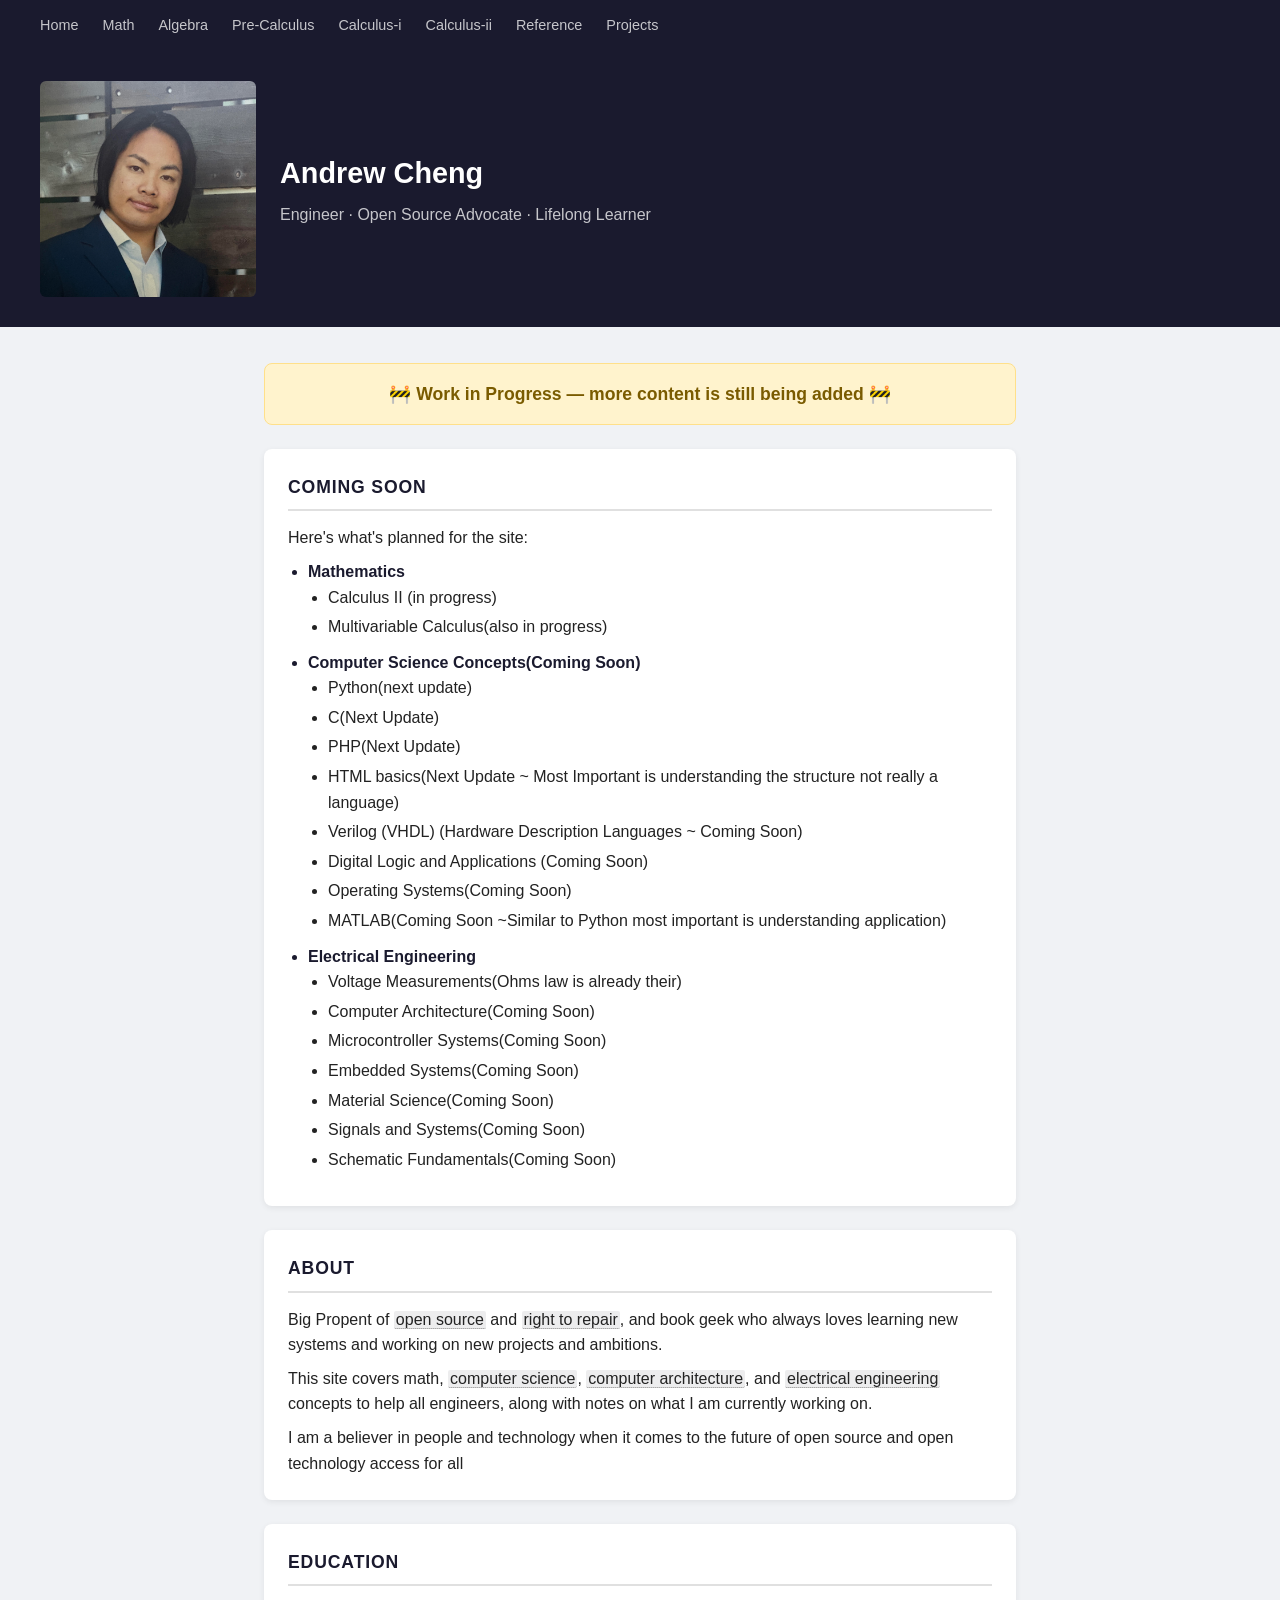
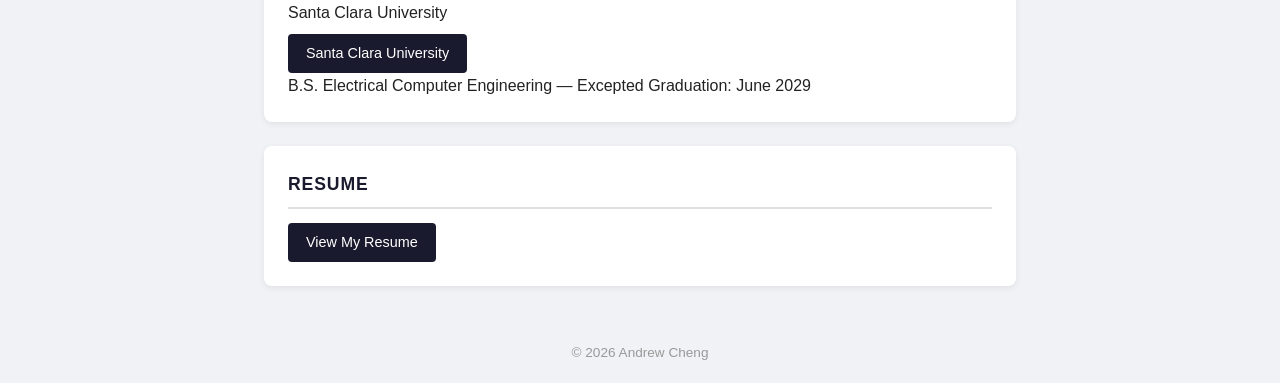
<file: index.html>
<!DOCTYPE html>
<html lang="en-US">

<head>
    <meta charset="utf-8"/>
    <meta name="viewport" content="width=device-width"/>
    <title>Andrew Cheng Professional and Academic Reference Page</title>
    <link rel="stylesheet" href="style.css">
</head>

<body>

    <nav class="nav">
        <a href="index.html">Home</a>
        <a href="math.html">Math</a>
        <a href="algebra.html">Algebra</a>
        <a href="precalculus.html">Pre-Calculus</a>
        <a href="calculus-i.html">Calculus-i</a>
        <a href="calculus-ii.html">Calculus-ii</a>
        <a href="reference.html">Reference</a>
        <a href="Projects.html">Projects</a>
    </nav>

    <header>
        <img src="unnamed (1).jpg" alt="Andrew Cheng" class="profile-pic">
        <div class="header-text">
            <h1>Andrew Cheng</h1>
            <p class="tagline">Engineer · Open Source Advocate · Lifelong Learner</p>
        </div>
    </header>

    <main>

        <div class="wip-banner">🚧 Work in Progress — more content is still being added 🚧</div>

        <section>
            <h2>Coming Soon</h2>
            <p>Here's what's planned for the site:</p>
            <ul class="roadmap-list">
                <li><strong>Mathematics</strong>
                    <ul>
                        <li>Calculus II (in progress)</li>
                        <li>Multivariable Calculus(also in progress)</li>
                    </ul>
                </li>
                <li><strong>Computer Science Concepts(Coming Soon)</strong>
                    <ul>
                        <li>Python(next update)</li>
                        <li>C(Next Update)</li>
                        <li>PHP(Next Update)</li>
                        <li>HTML basics(Next Update ~ Most Important is understanding the structure
                            not really a language)</li>
                    <li>Verilog (VHDL) (Hardware Description Languages ~ Coming Soon)</li>
                        <li>Digital Logic and Applications (Coming Soon)</li>
                        <li>Operating Systems(Coming Soon)</li>
                    <li>MATLAB(Coming Soon ~Similar to Python most important is understanding application)</li>
                    </ul>
                </li>
                <li><strong>Electrical Engineering</strong>
                    <ul>
                        <li>Voltage Measurements(Ohms law is already their)</li>
                        <li>Computer Architecture(Coming Soon)</li>
                        <li>Microcontroller Systems(Coming Soon)</li>
                        <li>Embedded Systems(Coming Soon)</li>
                        <li>Material Science(Coming Soon)</li>
                        <li>Signals and Systems(Coming Soon)</li>
                        <li>Schematic Fundamentals(Coming Soon)</li>
                    </ul>
                </li>
            </ul>
        </section>

        <section>
            <h2>About</h2>
            <p>Big Propent of <a href="https://en.wikipedia.org/wiki/Open_source" class="term-link">open source</a> and <a href="https://en.wikipedia.org/wiki/Right_to_repair" class="term-link">right to repair</a>, and book geek who always loves learning new systems and working on new projects and ambitions.</p>
            <p>This site covers math, <a href="https://en.wikipedia.org/wiki/Computer_science" class="term-link">computer science</a>, <a href="https://en.wikipedia.org/wiki/Computer_architecture" class="term-link">computer architecture</a>, and <a href="https://en.wikipedia.org/wiki/Electrical_engineering" class="term-link">electrical engineering</a> concepts to help all engineers, along with notes on what I am currently working on.</p>
            <p>I am a believer in people and technology when it comes to the future of open source and open technology access for all </p>
        </section>

        <section>
            <h2>Education</h2>
            <p>Santa Clara University</p>
            <a href="https://www.scu.edu/engineering/academic-programs/department-of-electrical-engineering/" target ="_blank">Santa Clara University</a> 
            <p> B.S. Electrical Computer Engineering &mdash; Excepted Graduation: June 2029</p>
        </section>

        <section>
            <h2>Resume</h2>
            <a href="Andrew_Cheng_Resume.pdf" target="_blank">View My Resume</a>
        </section>

    </main>

    <footer>
        <p>&copy; 2026 Andrew Cheng</p>
    </footer>

</body>
</html>
</file>
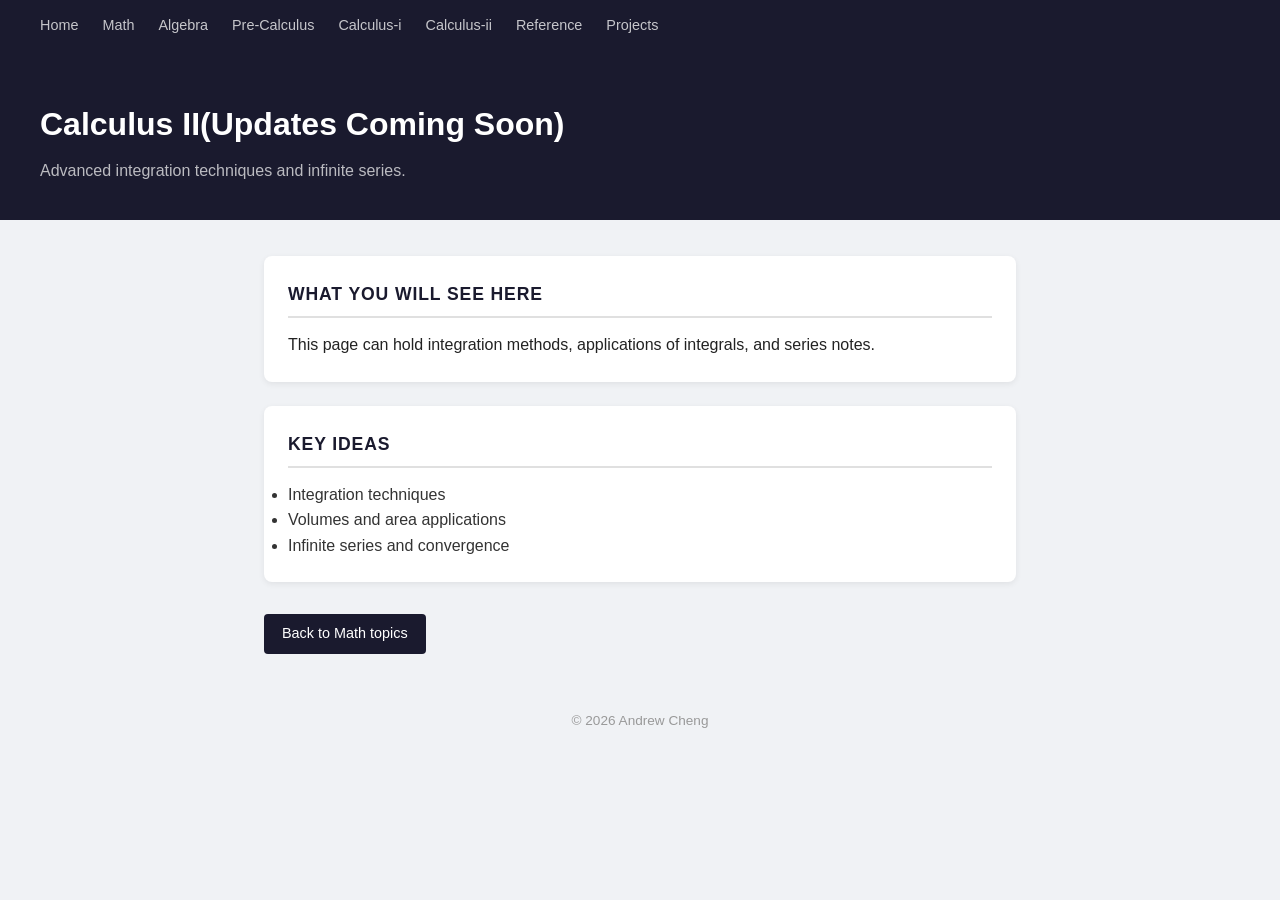
<file: calculus-ii.html>
<!DOCTYPE html>
<html lang="en-US">
<head>
    <meta charset="utf-8"/>
    <meta name="viewport" content="width=device-width"/>
    <title>Calculus II</title>
    <link rel="stylesheet" href="style.css">
</head>
<body>
    <nav class="nav">
        <a href="index.html">Home</a>
        <a href="math.html">Math</a>
        <a href="algebra.html">Algebra</a>
        <a href="precalculus.html">Pre-Calculus</a>
        <a href="calculus-i.html">Calculus-i</a>
        <a href="calculus-ii.html">Calculus-ii</a>
        <a href="reference.html">Reference</a>
        <a href="Projects.html">Projects</a>
    </nav>

    <div class="page-hero">
        <h1>Calculus II(Updates Coming Soon)</h1>
        <p>Advanced integration techniques and infinite series.</p>
    </div>

    <main>
        <section>
            <h2>What you will see here</h2>
            <p>This page can hold integration methods, applications of integrals, and series notes.</p>
        </section>

        <section>
            <h2>Key ideas</h2>
            <ul>
                <li>Integration techniques</li>
                <li>Volumes and area applications</li>
                <li>Infinite series and convergence</li>
            </ul>
        </section>

        <a href="math.html" class="back-link">Back to Math topics</a>
    </main>

    <footer>
        <p>&copy; 2026 Andrew Cheng</p>
    </footer>
</body>
</html>
</file>
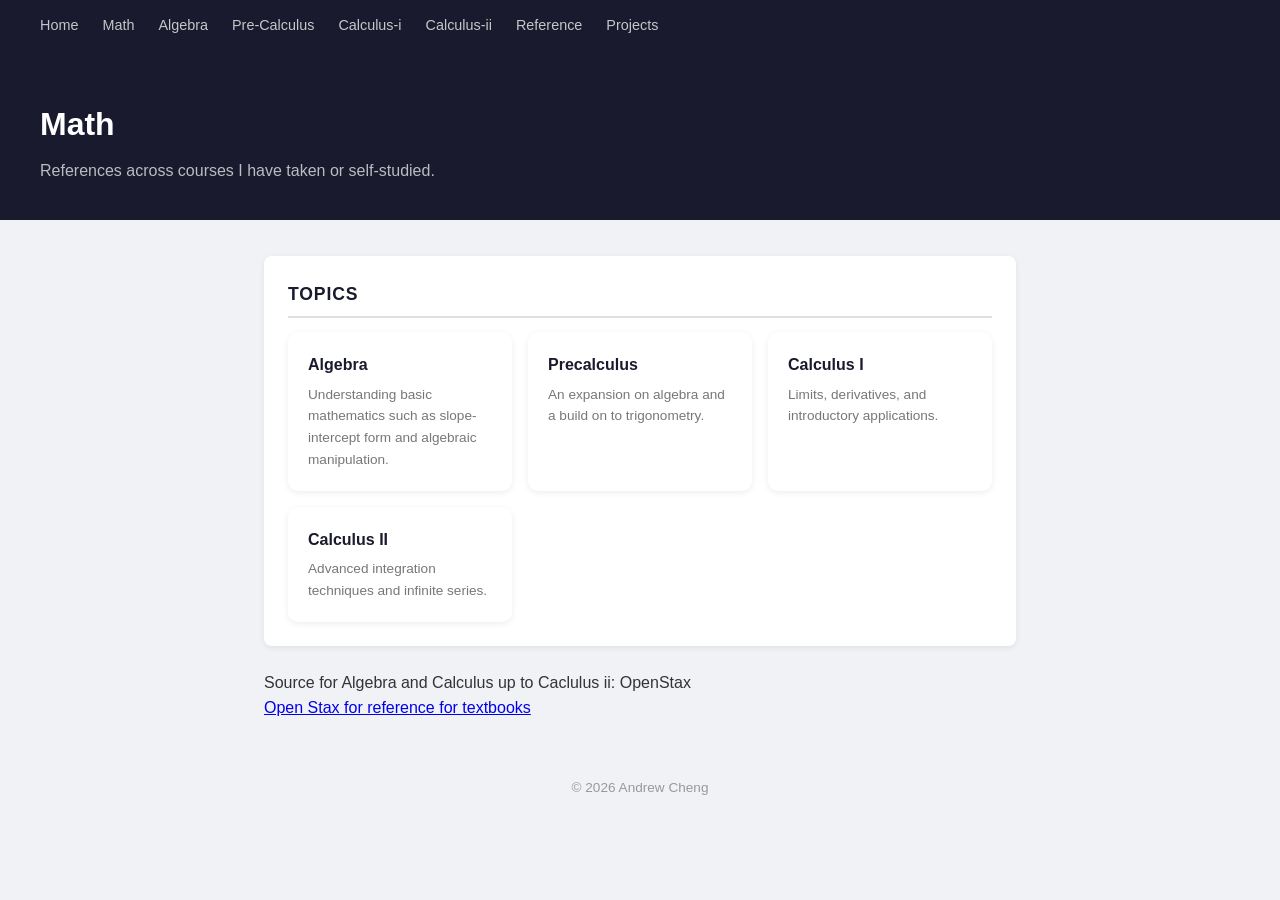
<file: math.html>
<!DOCTYPE html>
<html lang="en-US">

<head>
    <meta charset="utf-8"/>
    <meta name="viewposrt" content="width=device-width"/>
    <title>Math </title>
    <link rel="stylesheet" href="style.css">
</head>

<body>

    <nav class="nav">
        <a href="index.html">Home</a>
        <a href="math.html">Math</a>
        <a href="algebra.html">Algebra</a>
        <a href="precalculus.html">Pre-Calculus</a>
        <a href="calculus-i.html">Calculus-i</a>
        <a href="calculus-ii.html">Calculus-ii</a>
        <a href="reference.html">Reference</a>
        <a href="Projects.html">Projects</a>
    </nav>

    <div class="page-hero">
        <h1>Math</h1>
        <p>References across courses I have taken or self-studied.</p>
    </div>

    <main>

        <section>
            <h2>Topics</h2>
            <div class="topic-grid">

                <a href="algebra.html" class="topic-card">
                    <h3>Algebra</h3>
                    <p>Understanding basic mathematics such as slope-intercept form and algebraic manipulation.</p>
                </a>

                <a href="precalculus.html" class="topic-card">
                    <h3>Precalculus</h3>
                    <p>An expansion on algebra and a build on to trigonometry.</p>
                </a>

                <a href="calculus-i.html" class="topic-card">
                    <h3>Calculus I</h3>
                    <p>Limits, derivatives, and introductory applications.</p>
                </a>

                <a href="calculus-ii.html" class="topic-card">
                    <h3>Calculus II</h3>
                    <p>Advanced integration techniques and infinite series.</p>
                </a>

            </div>
        </section>
        <p class ="footnote">Source for Algebra and Calculus up to Caclulus ii: OpenStax</p>
        <a href="https://openstax.org/">Open Stax for reference for textbooks</a>
        
    </main>

    <footer>
        <p>&copy; 2026 Andrew Cheng</p>
    </footer>

</body>
</html>
</file>
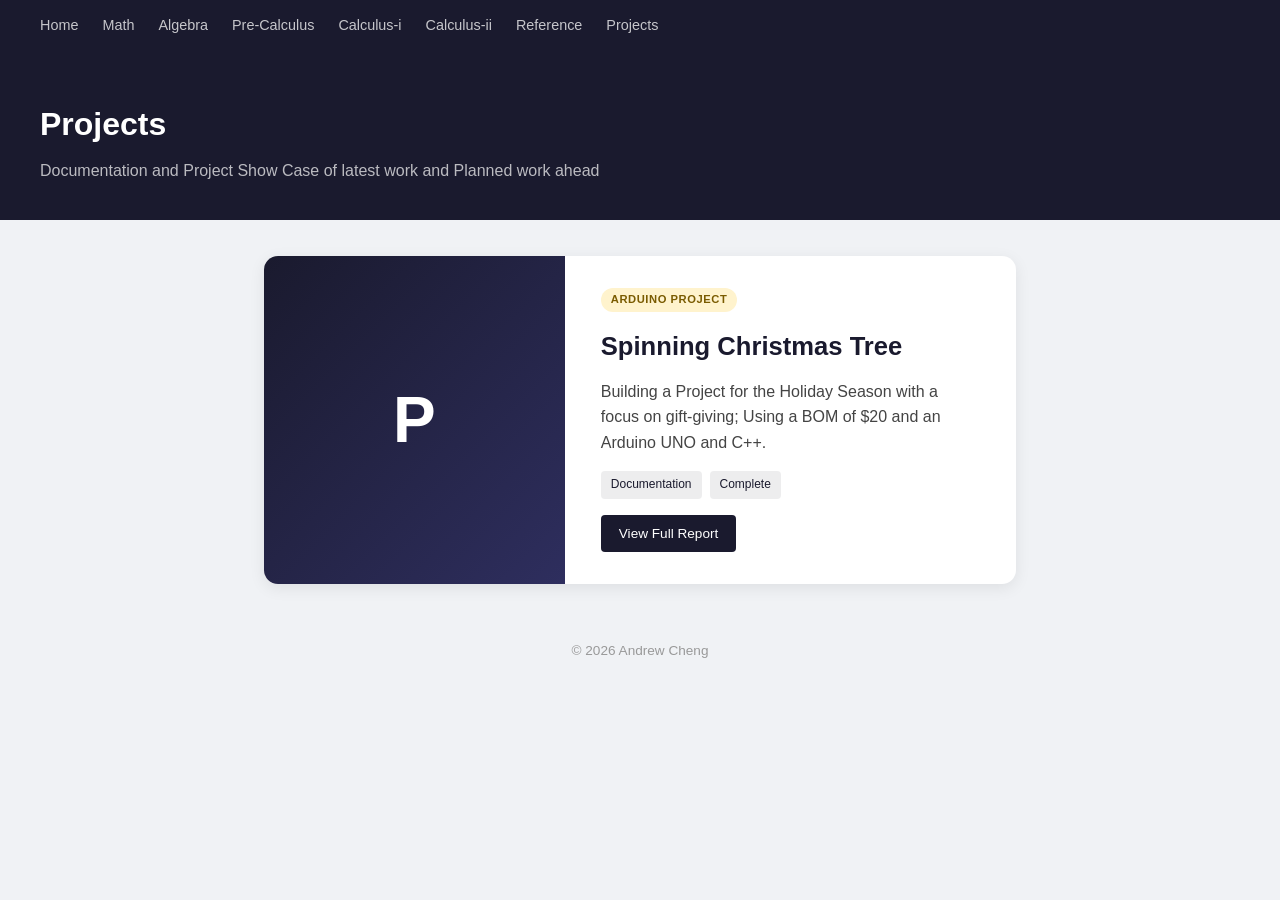
<file: Projects.html>
<!DOCTYPE html>
<html lang="en-US">

<head>
    <meta charset="utf-8"/>
    <meta name="viewport" content="width=device-width"/>
    <title>Projects</title>
    <link rel="stylesheet" href="style.css">
</head>

<body>

    <nav class="nav">
        <a href="index.html">Home</a>
        <a href="math.html">Math</a>
        <a href="algebra.html">Algebra</a>
        <a href="precalculus.html">Pre-Calculus</a>
        <a href="calculus-i.html">Calculus-i</a>
        <a href="calculus-ii.html">Calculus-ii</a>
        <a href="reference.html">Reference</a>
        <a href="Projects.html">Projects</a>
    </nav>

    <div class="page-hero">
        <h1>Projects</h1>
        <p>Documentation and Project Show Case of latest work and Planned work ahead</p>
    </div>

    <main>

        <div class="project-showcase">

            <article class="showcase-item">
                <div class="showcase-visual">P</div>
                <div class="showcase-content">
                    <div class="project-status status-planned">Arduino Project</div>
                    <h2>Spinning Christmas Tree</h2>
                    <p>Building a Project for the Holiday Season with a focus on gift-giving; Using a BOM of $20 and an Arduino UNO and C++. </p>
                    
                    <div class="project-tags">
                        <span class="tag">Documentation</span>
                        <span class="tag">Complete </span>
                    </div>
                    <div class="project-links">
                        <a href="Final%20Sumary%20Report.pdf" target="_blank">View Full Report</a>
                    </div>
                </div>
            </article>

        </div>

    </main>

    <footer>
        <p>&copy; 2026 Andrew Cheng</p>
    </footer>

</body>
</html>
</file>
<file: style.css>
* {
    margin: 0;
    padding: 0;
    box-sizing: border-box;
}

body {
    font-family: 'Segoe UI', Tahoma, Geneva, Verdana, sans-serif;
    background-color: #f0f2f5;
    color: #333;
    line-height: 1.6;
    font-size: 16px;
}

/* HEADER — dark banner with photo + name side by side */
header {
    background-color: #1a1a2e;
    color: white;
    padding: 30px 40px;
    display: flex;
    align-items: center;
    gap: 24px;
}

.profile-pic {
    width: 216px;
    height: 216px;
    object-fit: cover;
    object-position: top;
    border-radius: 6px;
    flex-shrink: 0;
}

.header-text h1 {
    font-size: 1.8rem;
    font-weight: 700;
    margin-bottom: 6px;
}

.header-text .tagline {
    font-size: 1rem;
    opacity: 0.75;
    font-weight: 400;
}

/* MAIN — centered content column */
main {
    max-width: 800px;
    margin: 36px auto;
    padding: 0 24px;
}

/* SECTIONS — white cards */
section {
    background: white;
    border-radius: 8px;
    padding: 24px;
    margin-bottom: 24px;
    box-shadow: 0 2px 6px rgba(0, 0, 0, 0.07);
}

section h2 {
    font-size: 1.1rem;
    font-weight: 600;
    color: #1a1a2e;
    text-transform: uppercase;
    letter-spacing: 0.05em;
    border-bottom: 2px solid #e0e0e0;
    padding-bottom: 8px;
    margin-bottom: 14px;
}

section p {
    font-size: 1rem;
    font-weight: 500;
    color: #222;
    margin-bottom: 8px;
}

section p:last-child {
    margin-bottom: 0;
}

.roadmap-list, .roadmap-list ul {
    list-style: disc;
    padding-left: 20px;
    margin-bottom: 8px;
}

.roadmap-list {
    padding-left: 20px;
}

.roadmap-list > li {
    margin-bottom: 10px;
    font-weight: 600;
    color: #1a1a2e;
}

.roadmap-list ul li {
    font-weight: 500;
    color: #222;
    margin-bottom: 4px;
}

section a {
    display: inline-block;
    padding: 8px 18px;
    background-color: #1a1a2e;
    color: white;
    text-decoration: none;
    border-radius: 4px;
    font-size: 0.9rem;
}

section a:hover {
    background-color: #2e2e5e;
}

.back-link {
    display: inline-block;
    padding: 8px 18px;
    background-color: #1a1a2e;
    color: white;
    text-decoration: none;
    border-radius: 4px;
    font-size: 0.9rem;
    margin-top: 8px;
}

.back-link:hover {
    background-color: #2e2e5e;
}

section a.term-link {
    display: inline;
    padding: 0 2px;
    background-color: rgba(26, 26, 46, 0.08);
    color: inherit;
    border-radius: 2px;
    font-size: inherit;
    border-bottom: 1px dotted #888;
}

section a.term-link:hover {
    background-color: rgba(26, 26, 46, 0.15);
}

/* NAV */
.nav {
    background-color: #1a1a2e;
    padding: 14px 40px;
    display: flex;
    gap: 24px;
}

.nav a {
    color: white;
    text-decoration: none;
    font-size: 0.9rem;
    opacity: 0.75;
}

.nav a:hover {
    opacity: 1;
}

/* PAGE HERO */
.page-hero {
    background-color: #1a1a2e;
    color: white;
    padding: 48px 40px 36px;
}

.page-hero h1 {
    font-size: 2rem;
    font-weight: 700;
    margin-bottom: 8px;
}

.page-hero p {
    font-size: 1rem;
    opacity: 0.7;
    font-weight: 400;
}

/* TOPIC GRID */
.topic-grid {
    display: grid;
    grid-template-columns: repeat(auto-fill, minmax(220px, 1fr));
    gap: 16px;
    margin-top: 8px;
}

.topic-card {
    background: white;
    border-radius: 10px;
    padding: 20px;
    box-shadow: 0 2px 6px rgba(0,0,0,0.07);
    cursor: pointer;
    transition: box-shadow 0.2s;
}

.topic-card:hover {
    box-shadow: 0 4px 14px rgba(0,0,0,0.12);
}

.topic-card summary {
    list-style: none;
    cursor: pointer;
}

.topic-card summary::-webkit-details-marker {
    display: none;
}

.topic-card h3 {
    font-size: 1rem;
    font-weight: 600;
    color: #1a1a2e;
    margin-bottom: 6px;
}

.topic-card p {
    font-size: 0.85rem;
    color: #777;
    margin: 0;
}

.topic-details {
    margin-top: 10px;
    padding-top: 10px;
    border-top: 1px solid #eee;
}

.topic-details p {
    color: #555;
}

/* PROJECT SHOWCASE */
.project-showcase {
    display: flex;
    flex-direction: column;
    gap: 32px;
}

.showcase-item {
    background: white;
    border-radius: 14px;
    overflow: hidden;
    box-shadow: 0 4px 16px rgba(0, 0, 0, 0.08);
    display: flex;
    min-height: 260px;
    transition: box-shadow 0.2s;
}

.showcase-item:hover {
    box-shadow: 0 8px 24px rgba(0, 0, 0, 0.14);
}

.showcase-visual {
    flex: 0 0 40%;
    background: linear-gradient(135deg, #1a1a2e, #2e2e5e);
    color: white;
    font-size: 4rem;
    font-weight: 700;
    display: flex;
    align-items: center;
    justify-content: center;
}

.showcase-content {
    flex: 1;
    padding: 32px 36px;
    display: flex;
    flex-direction: column;
}

.showcase-content h2 {
    font-size: 1.6rem;
    font-weight: 700;
    color: #1a1a2e;
    text-transform: none;
    letter-spacing: normal;
    border-bottom: none;
    padding-bottom: 0;
    margin-bottom: 12px;
}

.showcase-content p {
    font-size: 1rem;
    color: #444;
    margin-bottom: 16px;
}

.showcase-content .project-tags {
    margin-top: auto;
}

.project-status {
    display: inline-block;
    align-self: flex-start;
    font-size: 0.7rem;
    font-weight: 700;
    text-transform: uppercase;
    letter-spacing: 0.05em;
    padding: 3px 10px;
    border-radius: 999px;
    margin-bottom: 14px;
}

.status-planned {
    background-color: #fff3cd;
    color: #7a5b00;
}

.status-active {
    background-color: #d6e9ff;
    color: #114488;
}

.status-complete {
    background-color: #d9f2df;
    color: #1a6b34;
}

.project-tags {
    display: flex;
    flex-wrap: wrap;
    gap: 8px;
}

.project-tags .tag {
    font-size: 0.75rem;
    font-weight: 500;
    color: #1a1a2e;
    background-color: rgba(26, 26, 46, 0.08);
    padding: 4px 10px;
    border-radius: 4px;
}

.project-links {
    display: flex;
    gap: 12px;
    margin-top: 16px;
}

.project-links a {
    display: inline-block;
    font-size: 0.85rem;
    padding: 8px 18px;
    background-color: #1a1a2e;
    color: white;
    text-decoration: none;
    border-radius: 4px;
}

.project-links a:hover {
    background-color: #2e2e5e;
}

@media (max-width: 640px) {
    .showcase-item {
        flex-direction: column;
    }

    .showcase-visual {
        flex-basis: auto;
        min-height: 140px;
        font-size: 3rem;
    }
}

/* GATE IMAGES */
.gate-image {
    display: block;
    max-width: 250px;
    height: auto;
    margin: 8px 0;
    background: #fff;
    padding: 8px;
    border: 1px solid #e0e0e0;
    border-radius: 4px;
}

.unit-circle-image {
    max-width: 450px;
}

/* WIP BANNER */
.wip-banner {
    background-color: #fff3cd;
    color: #7a5b00;
    border: 1px solid #ffe08a;
    border-radius: 8px;
    padding: 16px 24px;
    margin-bottom: 24px;
    text-align: center;
    font-size: 1.1rem;
    font-weight: 700;
}

/* FOOTER */
footer {
    text-align: center;
    padding: 20px;
    font-size: 0.85rem;
    color: #999;
}
</file>
